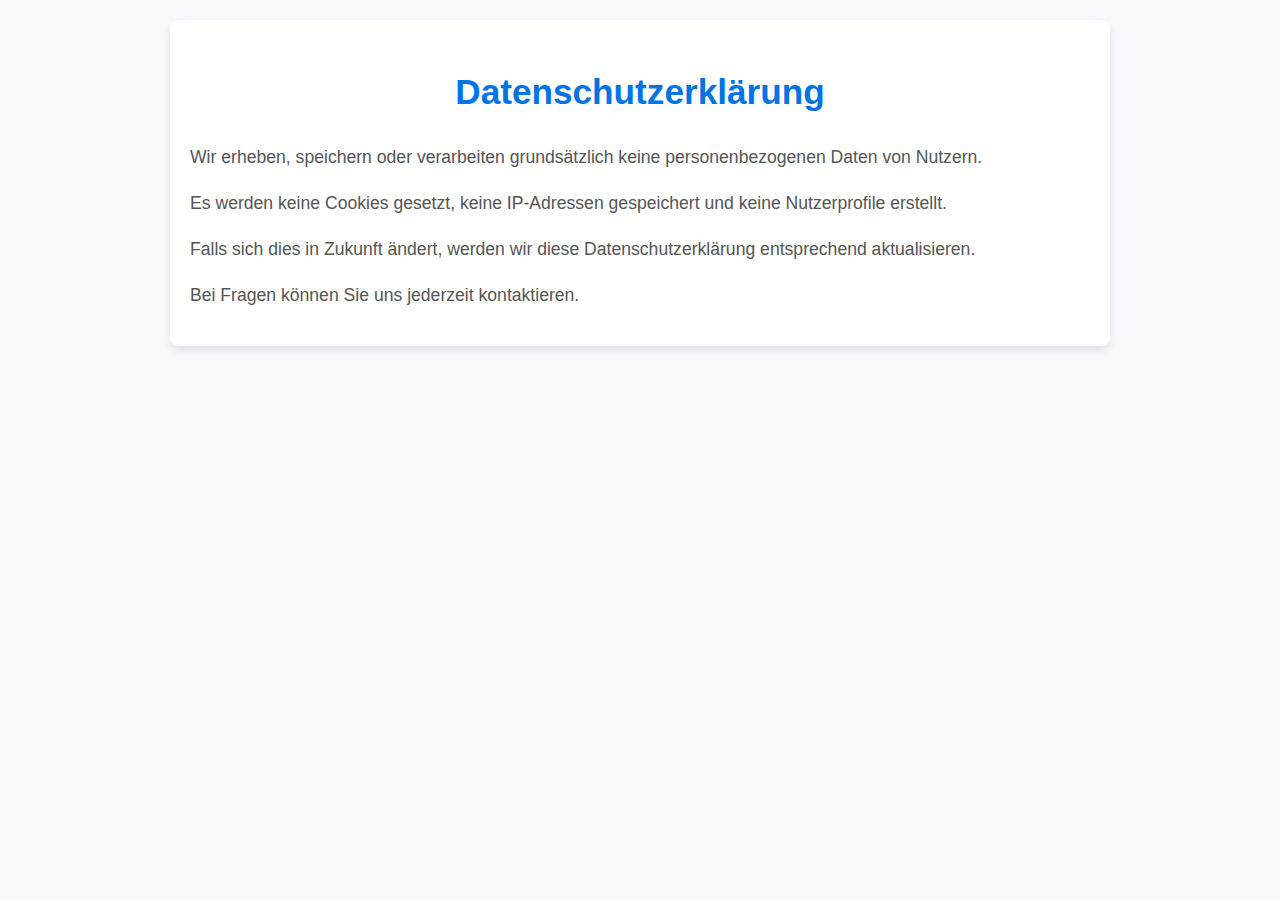
<file: datenschutz.html>
<!DOCTYPE html>
<html lang="de">

<head>
    <meta charset="UTF-8">
    <meta name="viewport" content="width=device-width, initial-scale=1.0">
    <link rel="apple-touch-icon" sizes="180x180" href="assets/img/apple-touch-icon.png">
    <link rel="icon" type="image/png" sizes="16x16" href="assets/img/favicon-16x16.png">
    <link rel="icon" type="image/png" sizes="32x32" href="assets/img/favicon-32x32.png">
    <link rel="icon" type="image/png" sizes="192x192" href="assets/img//android-chrome-192x192.png">
    <link rel="icon" type="image/png" sizes="512x512" href="assets/img//android-chrome-512x512.png">

    <title>Datenschutzerklärung</title>
    <style>
        body {
            font-family: 'Segoe UI', Tahoma, Geneva, Verdana, sans-serif;
            margin: 0;
            padding: 0;
            color: #333;
            background-color: #f7f9fc;
            line-height: 1.6;
        }

        .container {
            max-width: 900px;
            margin: 20px auto;
            padding: 20px;
            background-color: #fff;
            border-radius: 8px;
            box-shadow: 0 4px 8px rgba(0, 0, 0, 0.1);
        }

        h1 {
            font-size: 2.2em;
            color: #0073e6;
            text-align: center;
        }

        p {
            font-size: 1.1em;
            color: #555;
        }
    </style>
</head>

<body>
    <div class="container">
        <h1>Datenschutzerklärung</h1>
        <p>Wir erheben, speichern oder verarbeiten grundsätzlich keine personenbezogenen Daten von Nutzern.</p>
        <p>Es werden keine Cookies gesetzt, keine IP-Adressen gespeichert und keine Nutzerprofile erstellt.</p>
        <p>Falls sich dies in Zukunft ändert, werden wir diese Datenschutzerklärung entsprechend aktualisieren.</p>
        <p>Bei Fragen können Sie uns jederzeit kontaktieren.</p>
    </div>
</body>

</html>
</file>
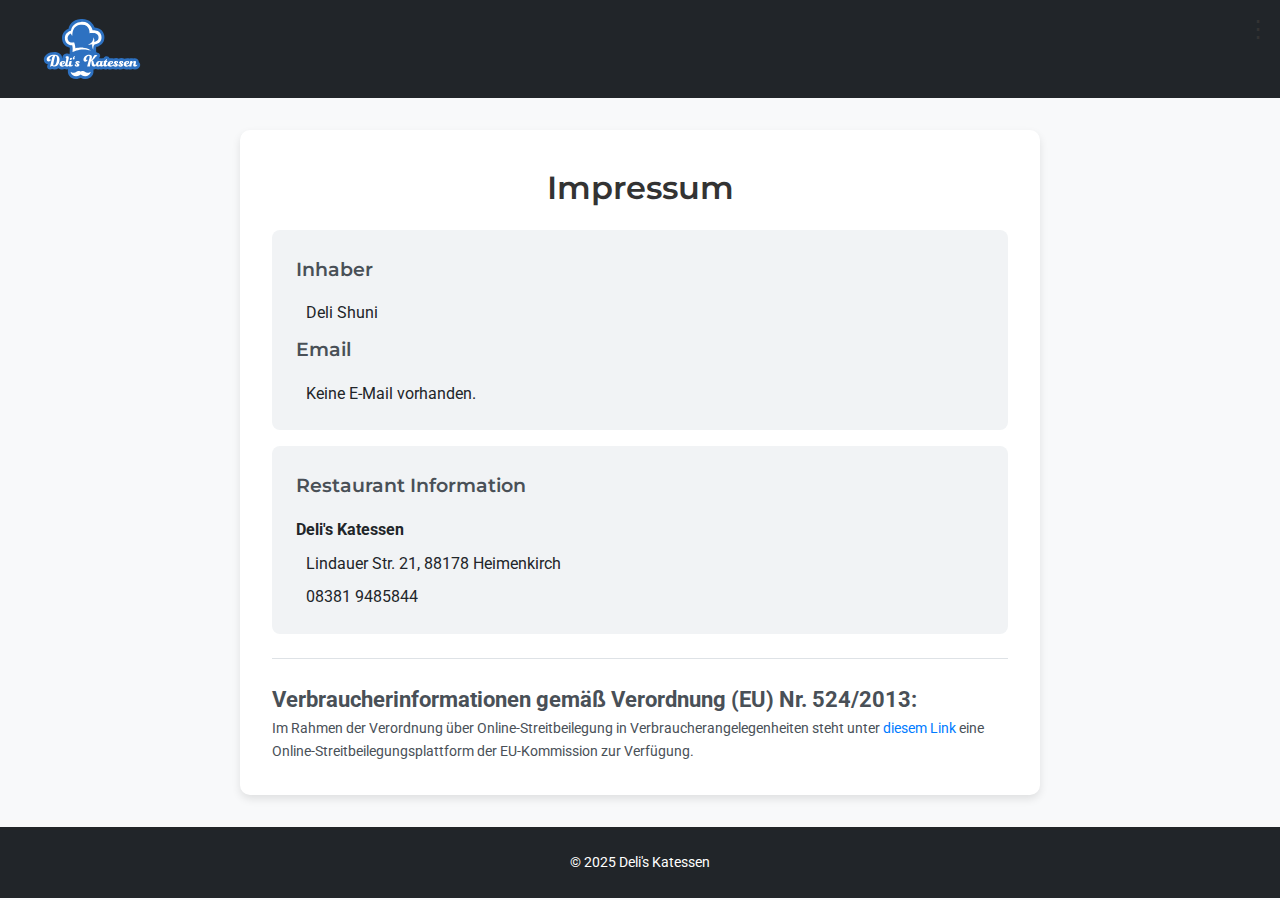
<file: impressum.html>
<!DOCTYPE html>
<html lang="de">

<head>
    <meta charset="UTF-8">
    <meta name="viewport" content="width=device-width, initial-scale=1.0">
    <title>Impressum - Deli's Katessen</title>
    <link rel="stylesheet" href="assets/css/imprstyles.css"> <!-- Link to your CSS file -->
    <link rel="apple-touch-icon" sizes="180x180" href="assets/img/apple-touch-icon.png">
    <link rel="icon" type="image/png" sizes="16x16" href="assets/img/favicon-16x16.png">
    <link rel="icon" type="image/png" sizes="32x32" href="assets/img/favicon-32x32.png">
    <link rel="icon" type="image/png" sizes="192x192" href="assets/img//android-chrome-192x192.png">
    <link rel="icon" type="image/png" sizes="512x512" href="assets/img//android-chrome-512x512.png">

    <link
        href="https://fonts.googleapis.com/css2?family=Roboto:wght@300;400;500&family=Montserrat:wght@600&display=swap"
        rel="stylesheet">
</head>

<body>
    <!-- Menü-Button -->
    <div class="menu">
        <input type="checkbox" id="toggle" style="display: none;">
        <label for="toggle">&#x22EE;</label> <!-- Vertikale Punkte für Menü -->
        <div class="dropdown-content">
            <a href="datenschutz.html">Datenschutz</a>
            <a href="impressum.html">Impressum</a>
        </div>
    </div>
    <header>
        <img src="assets/img/Delis Katessen Logo Stick 100x50mm Cap.svg" alt="Deli’s Katessen Logo" class="logo">
        <!-- Replace with actual logo image -->
        <!-- <nav>
            <a href="#">Speisekarte anzeigen</a>
            <a href="#">Restaurant Info</a>
            <a href="#">Anmeldung</a>
        </nav> -->
    </header>

    <main>
        <section class="impressum">
            <h1>Impressum</h1>
            <div class="info-box">
                <h2>Inhaber</h2>
                <p><i class="icon-person"></i>Deli Shuni</p>
                <h2>Email</h2>
                <p><i class="icon-email"></i>Keine E-Mail vorhanden.</a></p>
            </div>

            <div class="info-box">
                <h2>Restaurant Information</h2>
                <p><strong>Deli's Katessen</strong></p>
                <p><i class="icon-location"></i> Lindauer Str. 21, 88178 Heimenkirch</p>
                <p><i class="icon-phone"></i> 08381 9485844</p>
            </div>

            <div class="legal-info">
                <h2>Verbraucherinformationen gemäß Verordnung (EU) Nr. 524/2013:</h2>
                <p>
                    Im Rahmen der Verordnung über Online-Streitbeilegung in Verbraucherangelegenheiten steht unter
                    <a href="https://ec.europa.eu/consumers/odr" target="_blank">diesem Link</a> eine
                    Online-Streitbeilegungsplattform der EU-Kommission zur Verfügung.
                </p>
            </div>
        </section>
    </main>

    <footer>
        <p>&copy; 2025 Deli's Katessen</p>
    </footer>
</body>

</html>
</file>
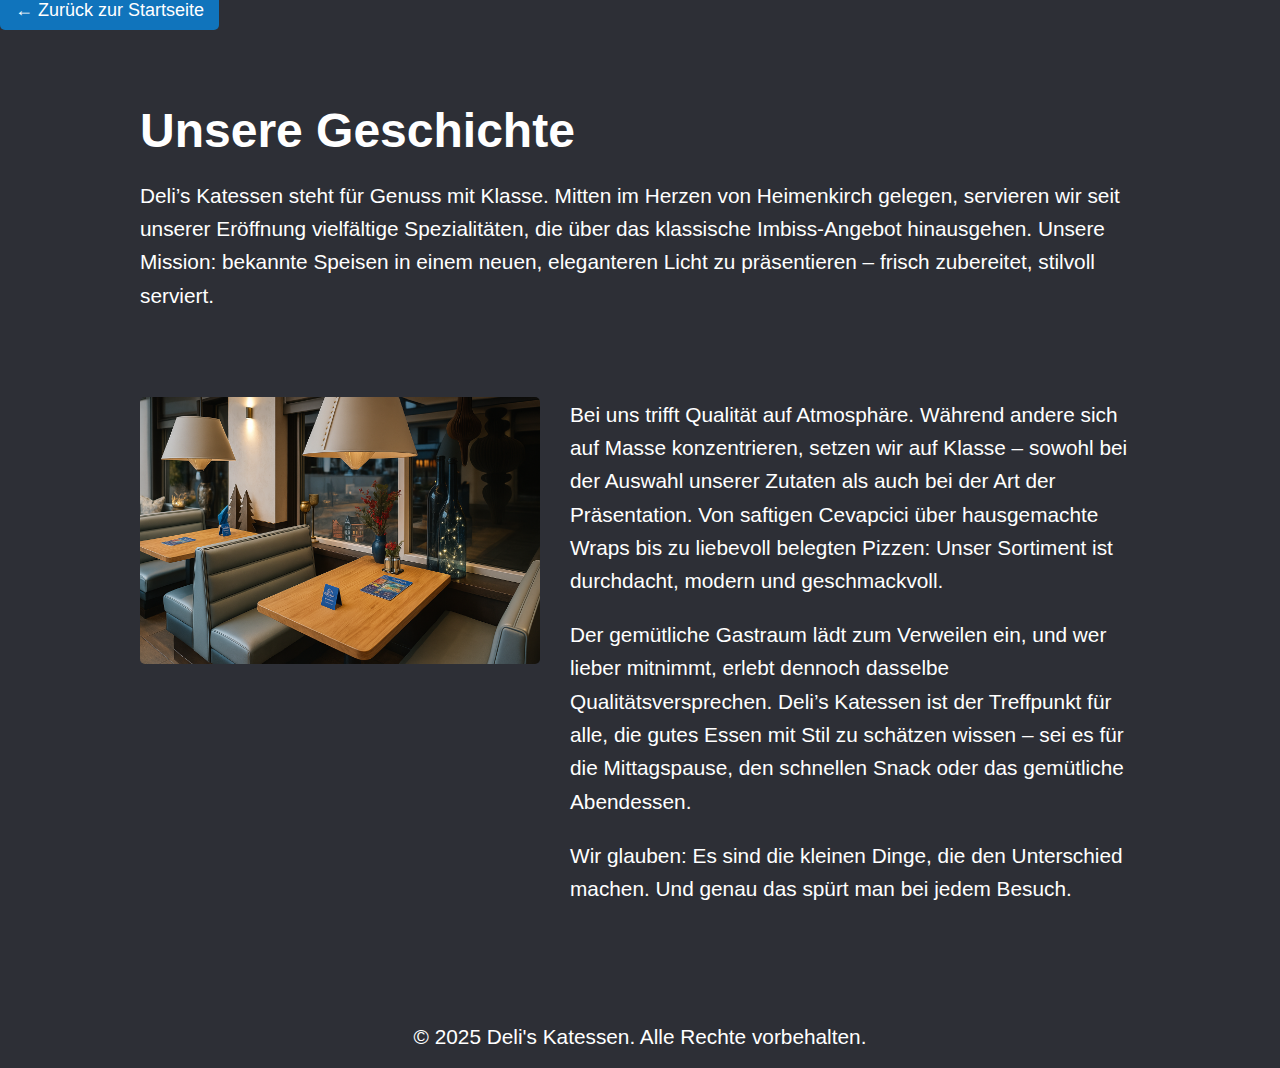
<file: unserestory.html>
<!DOCTYPE html>
<html lang="de">
<head>
    <meta charset="UTF-8">
    <meta name="viewport" content="width=device-width, initial-scale=1.0">
    <link rel="shortcut icon" href="assets/img/android-chrome-512x512.png" type="image/x-icon">
    <title>Deli's Katessen – Unsere Geschichte</title>
    <link rel="stylesheet" href="assets/css/unserestory.css">
</head>
<body>
    <header>
        <nav>
            <a href="index.html" class="back-button">&#8592; Zurück zur Startseite</a>
        </nav>
    </header>
    
    <main class="story-container">
        <section class="story-content">
            <div class="story-block">
                <div class="story-text left">
                    <h1>Unsere Geschichte</h1>
                    <p>
                        Deli’s Katessen steht für Genuss mit Klasse. Mitten im Herzen von Heimenkirch gelegen, servieren wir seit unserer Eröffnung vielfältige Spezialitäten, 
                        die über das klassische Imbiss-Angebot hinausgehen. Unsere Mission: bekannte Speisen in einem neuen, eleganteren Licht zu präsentieren – frisch zubereitet, stilvoll serviert.
                    </p>
                </div>
                <!-- Optionales Bild
                <div class="story-image right">
                    <img src="assets/img/interior.jpg" alt="Innenraum Deli's Katessen">
                </div>
                -->
            </div>
            
            <div class="story-block">
                <div class="story-image left">
                    <img src="assets/img/InnenDeli.png" alt="Innenansicht Deli’s Katessen">
                </div>
                <div class="story-text right">
                    <p>
                        Bei uns trifft Qualität auf Atmosphäre. Während andere sich auf Masse konzentrieren, setzen wir auf Klasse – sowohl bei der Auswahl unserer Zutaten 
                        als auch bei der Art der Präsentation. Von saftigen Cevapcici über hausgemachte Wraps bis zu liebevoll belegten Pizzen: Unser Sortiment ist durchdacht, modern und geschmackvoll.
                    </p>
                    <p>
                        Der gemütliche Gastraum lädt zum Verweilen ein, und wer lieber mitnimmt, erlebt dennoch dasselbe Qualitätsversprechen. Deli’s Katessen ist der Treffpunkt für alle, 
                        die gutes Essen mit Stil zu schätzen wissen – sei es für die Mittagspause, den schnellen Snack oder das gemütliche Abendessen.
                    </p>
                    <p>
                        Wir glauben: Es sind die kleinen Dinge, die den Unterschied machen. Und genau das spürt man bei jedem Besuch.
                    </p>
                </div>
            </div>
        </section>
    </main>
    
    <footer>
        <p>&copy; 2025 Deli's Katessen. Alle Rechte vorbehalten.</p>
    </footer>
</body>
</html>
</file>
<file: assets/css/imprstyles.css>
/* Google Fonts */
@import url('https://fonts.googleapis.com/css2?family=Roboto:wght@300;400;500&family=Montserrat:wght@600&display=swap');

* {
    box-sizing: border-box;
    margin: 0;
    padding: 0;
}

body {
    font-family: 'Roboto', sans-serif;
    background-color: #f8f9fa;
    color: #333;
    line-height: 1.6;
}

header {
    display: flex;
    justify-content: space-between;
    align-items: center;
    padding: 1.2rem 2rem;
    background-color: #212529;
    color: #fff;
}

header .logo {
    height: 60px;
    transition: transform 0.3s ease;
}

header .logo:hover {
    transform: scale(1.05);
}

header nav a {
    font-family: 'Montserrat', sans-serif;
    font-weight: 500;
    color: #fff;
    margin: 0 1rem;
    text-decoration: none;
    transition: color 0.3s ease;
}

header nav a:hover {
    color: #ffc107;
}

.main {
    padding: 2rem;
}

.impressum {
    max-width: 800px;
    margin: 2rem auto;
    padding: 2rem;
    background-color: #ffffff;
    border-radius: 10px;
    box-shadow: 0 4px 8px rgba(0, 0, 0, 0.1);
    animation: fadeIn 1s ease-out;
}

.impressum h1 {
    font-family: 'Montserrat', sans-serif;
    font-weight: 600;
    color: #333;
    font-size: 2rem;
    margin-bottom: 1rem;
    text-align: center;
}

.info-box {
    background-color: #f1f3f5;
    padding: 1.5rem;
    margin: 1rem 0;
    border-radius: 8px;
    display: flex;
    flex-direction: column;
    gap: 0.5rem;
}

.info-box h2 {
    font-family: 'Montserrat', sans-serif;
    font-weight: 600;
    color: #495057;
    font-size: 1.2rem;
    margin-bottom: 0.5rem;
}

.info-box p {
    font-weight: 400;
    color: #212529;
}

.info-box i {
    font-style: normal;
    color: #495057;
    margin-right: 10px;
}

.info-box a {
    color: #007bff;
    text-decoration: none;
    transition: color 0.3s ease;
}

.info-box a:hover {
    color: #0056b3;
    text-decoration: underline;
}

.legal-info {
    margin-top: 1.5rem;
    padding-top: 1.5rem;
    border-top: 1px solid #dee2e6;
    font-size: 0.9rem;
    color: #495057;
}

.legal-info a {
    color: #007bff;
    text-decoration: none;
    transition: color 0.3s ease;
}

.legal-info a:hover {
    color: #0056b3;
    text-decoration: underline;
}

footer {
    text-align: center;
    padding: 1.5rem;
    background-color: #212529;
    color: #ffffff;
    font-size: 0.9rem;
}

footer p {
    margin: 0;
}

/* Keyframes for fade-in animation */
@keyframes fadeIn {
    0% {
        opacity: 0;
        transform: translateY(20px);
    }
    100% {
        opacity: 1;
        transform: translateY(0);
    }
}

/* Menü-Button oben rechts */
        .menu {
            position: absolute;
            top: 10px;
            right: 10px;
        }

        .menu label {
            font-size: 24px;
            cursor: pointer;
        }

        /* Dropdown-Menü */
        .dropdown-content {
            display: none;
            position: absolute;
            top: 40px;
            right: 10px;
            background-color: #0073e6;
            color: white;
            min-width: 120px;
            border-radius: 5px;
            box-shadow: 0 4px 8px rgba(0, 0, 0, 0.2);
            z-index: 1;
        }

        .dropdown-content a {
            color: white;
            padding: 10px;
            text-decoration: none;
            display: block;
        }

        .dropdown-content a:hover {
            background-color: #0056b3;
        }

        /* Toggle für Dropdown anzeigen */
        #toggle:checked + .dropdown-content {
            display: block;
        }
</file>
<file: assets/css/unserestory.css>
body {
    font-family: Arial, sans-serif;
    background-color: #2d2f36;
    color: #ffffff;
    margin: 0;
    padding: 0;
}

.back-button {
    text-decoration: none;
    font-size: 18px;
    color: #fff;
    background: #1074bc;
    padding: 10px 15px;
    border-radius: 5px;
}

.story-container {
    display: flex;
    flex-direction: column;
    align-items: center;
    text-align: center;
    padding: 50px;
}

.story-content {
    display: flex;
    flex-direction: column;
    gap: 50px; /* Erhöht den Abstand zwischen den Abschnitten */
    max-width: 1100px;
    align-items: center;
}

.story-block {
    display: flex;
    justify-content: space-between;
    width: 100%;
    max-width: 1000px;
    gap: 30px;
    flex-wrap: wrap; /* Stellt sicher, dass sich die Elemente auf kleineren Bildschirmen anpassen */
}

.story-text {
    flex: 1;
    text-align: left;
}

h1 {
    font-size: 3rem;
    margin-bottom: 20px;
}

p {
    font-size: 1.3rem;
    line-height: 1.6;
    margin-bottom: 15px;
}

.story-image {
    flex: 1;
    max-width: 400px;
    margin-top: 20px; /* Abstand zum Text */
}

.story-image img {
    width: 100%;
    height: auto;
    border-radius: 5px;
}

footer {
    text-align: center;
    margin-top: 50px;
    font-size: 0.9rem;
}

/* Anpassungen für mobile Geräte */
@media (max-width: 768px) {
    .story-container {
        padding: 20px; /* Weniger Abstand auf mobilen Geräten */
    }

    .story-block {
        flex-direction: column; /* Text und Bild untereinander auf mobilen Geräten */
        align-items: center;
    }

    .story-text {
        text-align: center;
        margin-bottom: 20px; /* Abstand zwischen Text und Bild */
    }

    .story-image {
        max-width: 100%; /* Bild passt sich der Bildschirmgröße an */
        margin-top: 10px; /* Kleinerer Abstand */
    }

    h1 {
        font-size: 2rem; /* Kleinere Schriftgröße für mobile Geräte */
    }

    p {
        font-size: 0.9rem; /* Kleinere Schriftgröße für mobile Geräte */
    }
}

/* Anpassungen für sehr kleine Geräte wie Smartphones im Hochformat */
@media (max-width: 480px) {
    .back-button {
        font-size: 16px;
        padding: 8px 12px; /* Kleinere Schaltfläche */
    }

    h1 {
        font-size: 1.8rem; /* Noch kleinere Schriftgröße */
    }

    p {
        font-size: 0.85rem; /* Noch kleinere Schriftgröße */
    }
}
</file>
